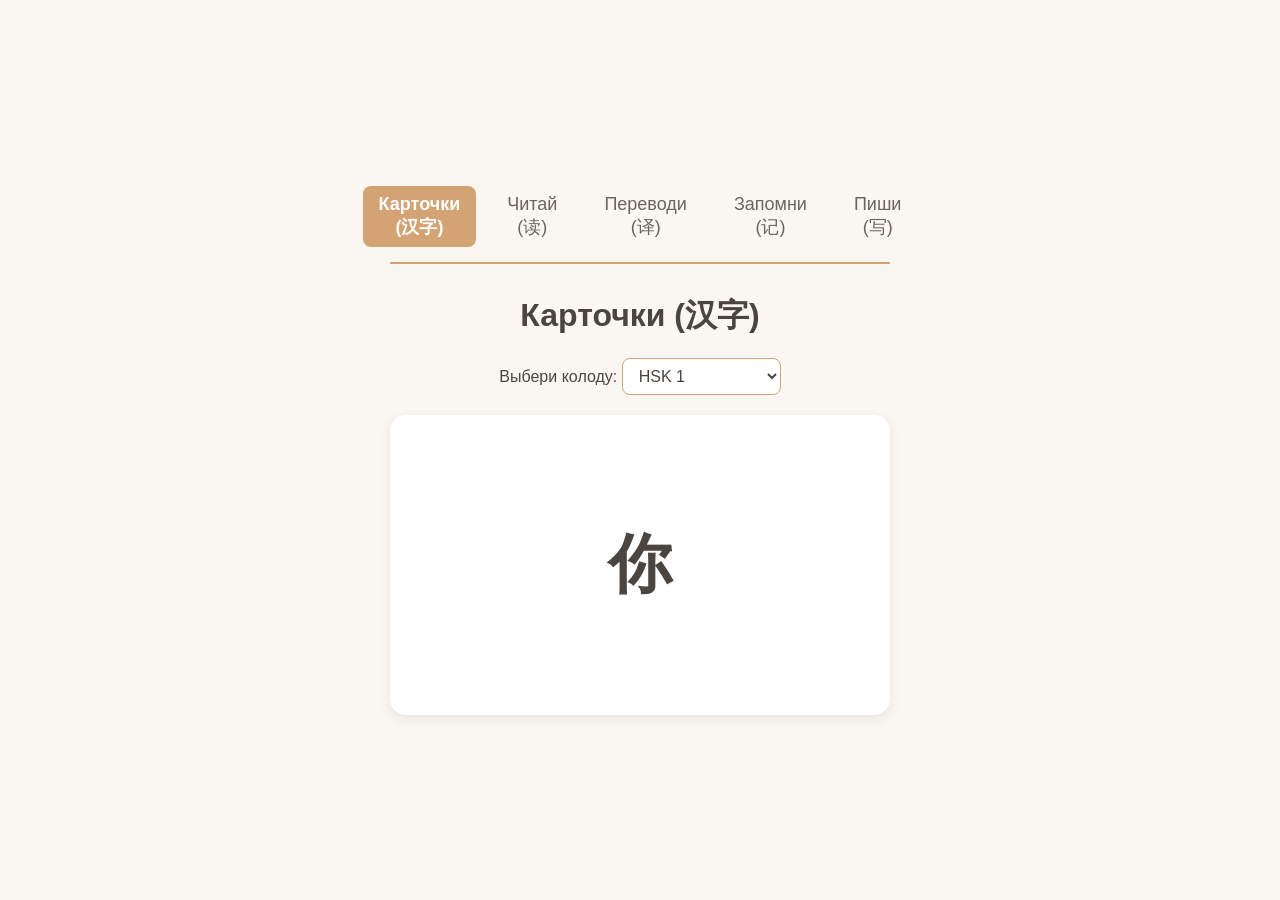
<file: index.html>
<!DOCTYPE html>
   <html>
   <head>
   <meta name="viewport" content="width=device-width, initial-scale=1.0">
       <meta charset="UTF-8">
       <title>Китайский</title>
       <script>window.location.href = "cards.html";</script>
      <link rel="stylesheet" href="mobile.css">
   </head>
   <body><p>Загрузка...</p></body>
   </html>
</file>
<file: mobile.css>
/* Мобильные стили для экранов меньше 768px */
@media (max-width: 768px) {
    /* Меню навигации */
    .main-nav {
        flex-wrap: wrap;
        gap: 8px;
        justify-content: center;
    }
    .nav-link {
        font-size: 14px;
        padding: 6px 10px;
        white-space: nowrap;
    }
    
    /* Контейнеры */
    .container {
        max-width: 100%;
        padding: 10px;
    }
    
    /* Заголовки */
    h1 {
        font-size: 24px;
    }
    
    /* Карточки и блоки */
    .quiz-container, .text-block, .grammar-card {
        padding: 15px;
    }
    
    /* Кнопки вариантов ответа */
    .options {
        grid-template-columns: 1fr;
        gap: 10px;
    }
    .option-btn {
        width: 100%;
        padding: 12px;
        font-size: 16px;
    }
    
    /* Поле ввода в разделе "Пиши" */
    .answer-input {
        width: 100%;
        font-size: 20px;
    }
    
    /* Иероглиф в карточках */
    .hanzi {
        font-size: 48px;
    }
    
    /* Текст в разделе "Читай" */
    .sentence {
        font-size: 20px;
    }
    
    /* Кнопки */
    .check-btn, .next-btn {
        width: 100%;
        padding: 12px;
    }
    
    /* Статистика */
    .stats {
        flex-direction: column;
        gap: 10px;
    }
}
</file>
